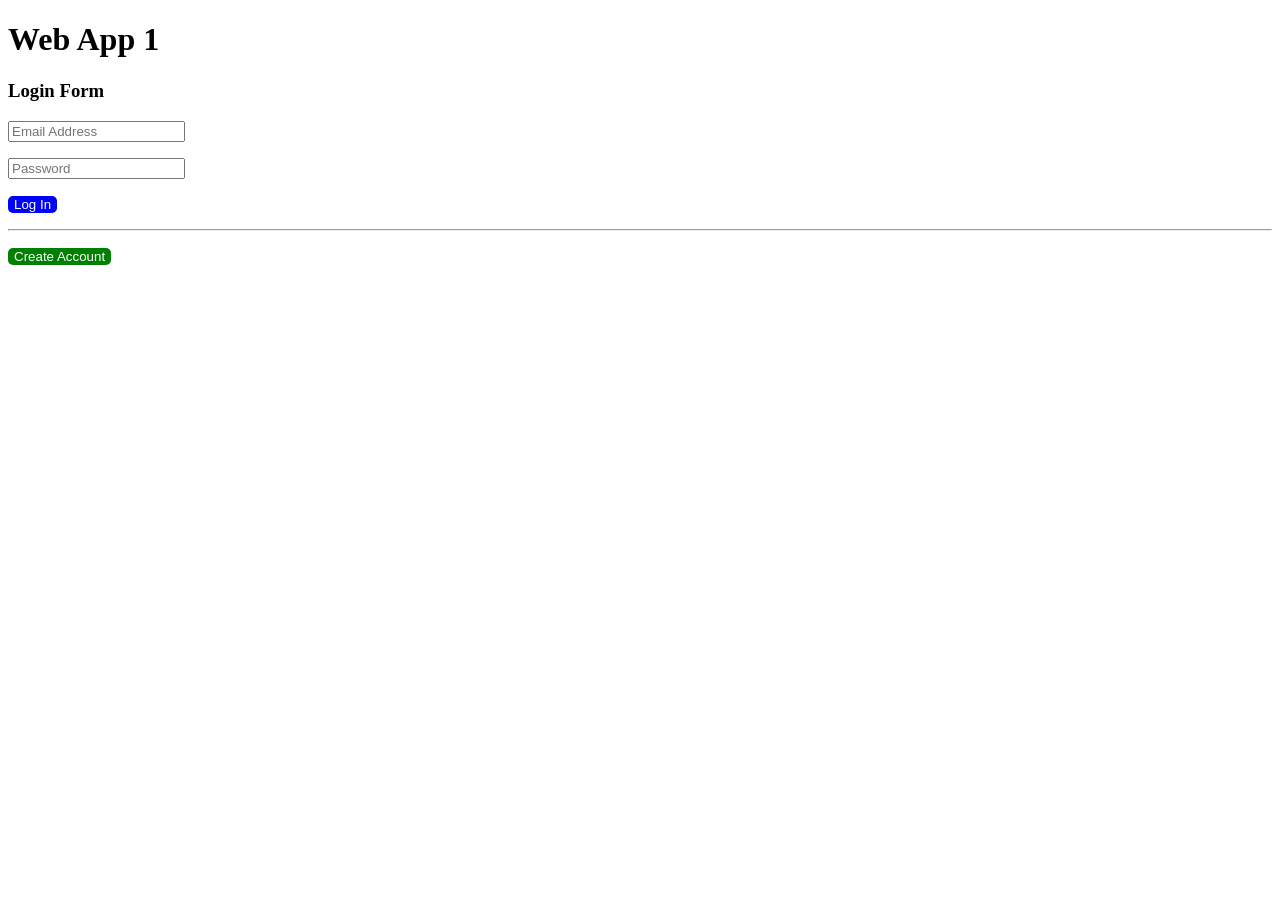
<file: htm-css-js/web app1/index.html>
<!DOCTYPE html>
<html lang="en">
  <head>
    <meta charset="UTF-8" />
    <meta name="viewport" content="width=device-width, initial-scale=1.0" />
    <title>Document</title>
    <link rel="stylesheet" href="style.css">
    <script src="script.js"></script>
  </head>
  <body onload="showLoginForm()">
    <h1>Web App 1</h1>
    <div id="root">
      
    </div>
  </body>
</html>
</file>
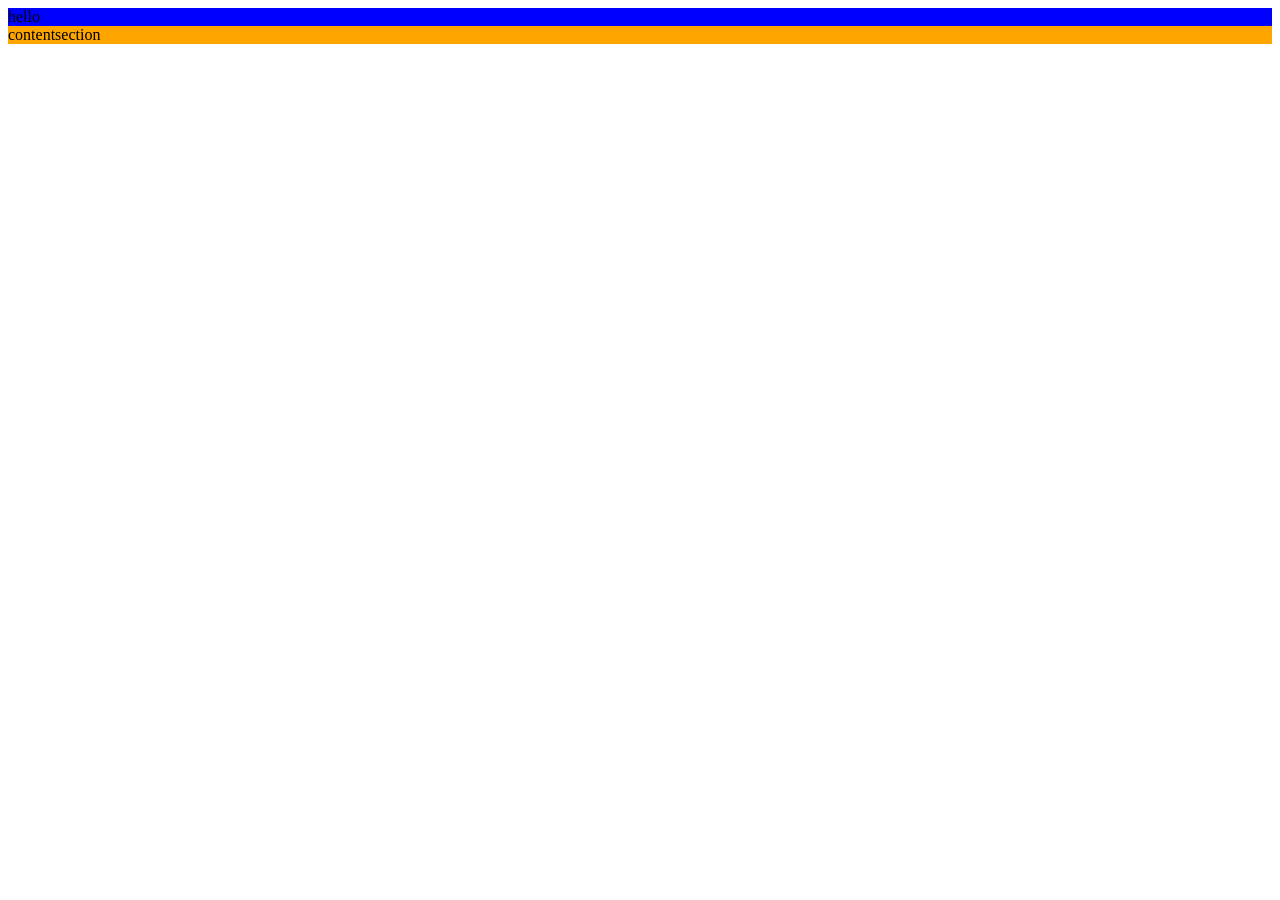
<file: basic.html>
<html lng = "tel">
    <head>
<title>heading</title>
    </head>
    <body>
        <div style="background-color: blue">
            <h> hello </h1>
        </div>
<div style="background-color:  orange"
    <h1>contentsection</h1>
</div>
    </body>
</file>
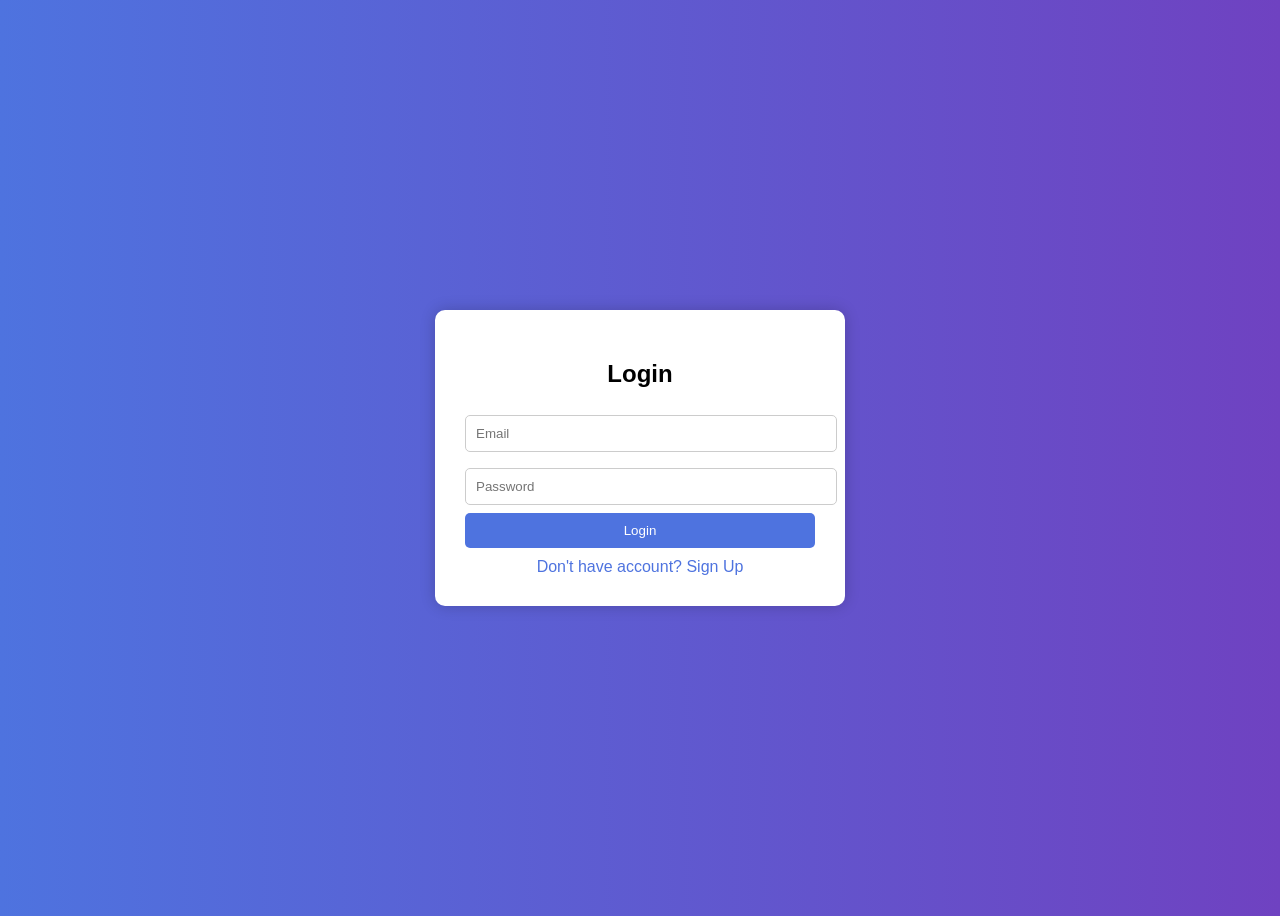
<file: htm-css-js/web app1/index1.html>
<!DOCTYPE html>
<html>
<head>
    <title>Login & Signup</title>
    <style>
        body {
            font-family: Arial;
            background: linear-gradient(to right, #4e73df, #6f42c1);
            display: flex;
            justify-content: center;
            align-items: center;
            height: 100vh;
        }

        .container {
            background: white;
            width: 350px;
            padding: 30px;
            border-radius: 10px;
            box-shadow: 0 0 15px rgba(0,0,0,0.2);
        }

        h2 {
            text-align: center;
        }

        input {
            width: 100%;
            padding: 10px;
            margin: 8px 0;
            border: 1px solid #ccc;
            border-radius: 5px;
        }

        button {
            width: 100%;
            padding: 10px;
            background: #4e73df;
            color: white;
            border: none;
            border-radius: 5px;
            cursor: pointer;
        }

        button:hover {
            background: #2e59d9;
        }

        .toggle {
            text-align: center;
            margin-top: 10px;
            cursor: pointer;
            color: #4e73df;
        }

        .form {
            display: none;
        }

        .active {
            display: block;
        }
    </style>
</head>
<body>

<div class="container">
    
    <!-- Login Form -->
    <div id="login" class="form active">
        <h2>Login</h2>
        <input type="email" placeholder="Email" required>
        <input type="password" placeholder="Password" required>
        <button>Login</button>
        <div class="toggle" onclick="showSignup()">Don't have account? Sign Up</div>
    </div>

    <!-- Signup Form -->
    <div id="signup" class="form">
        <h2>Sign Up</h2>
        <input type="text" placeholder="Full Name" required>
        <input type="email" placeholder="Email" required>
        <input type="password" placeholder="Password" required>
        <button>Sign Up</button>
        <div class="toggle" onclick="showLogin()">Already have account? Login</div>
    </div>

</div>

<script>
    function showSignup() {
        document.getElementById("login").classList.remove("active");
        document.getElementById("signup").classList.add("active");
    }

    function showLogin() {
        document.getElementById("signup").classList.remove("active");
        document.getElementById("login").classList.add("active");
    }
</script>

</body>
</html>
</file>
<file: htm-css-js/web app1/style.css>
.login-btn{
    background-color: blue;
    color: white;
    border-radius:5px;
    border: none;
}

.register-btn{
    background-color: green;
    color: white;
     border-radius:5px;
    border: none;
}
</file>
